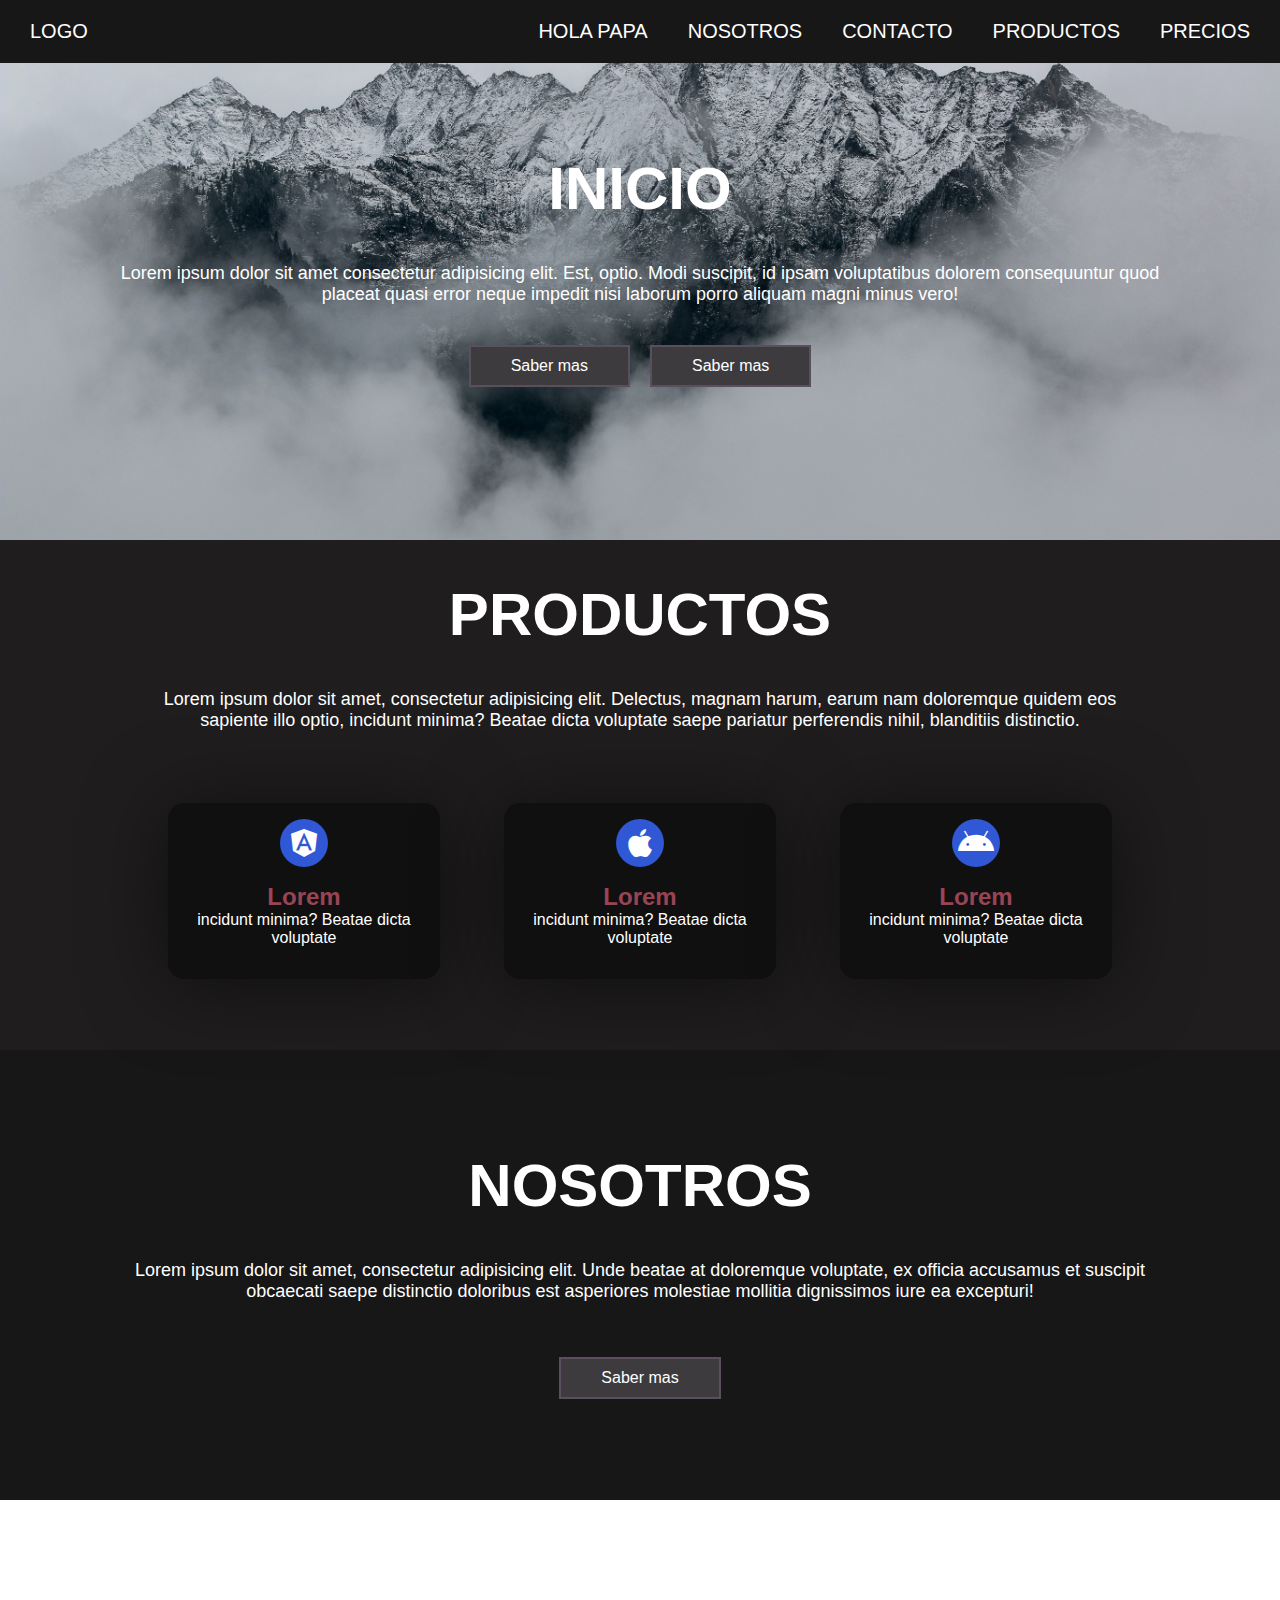
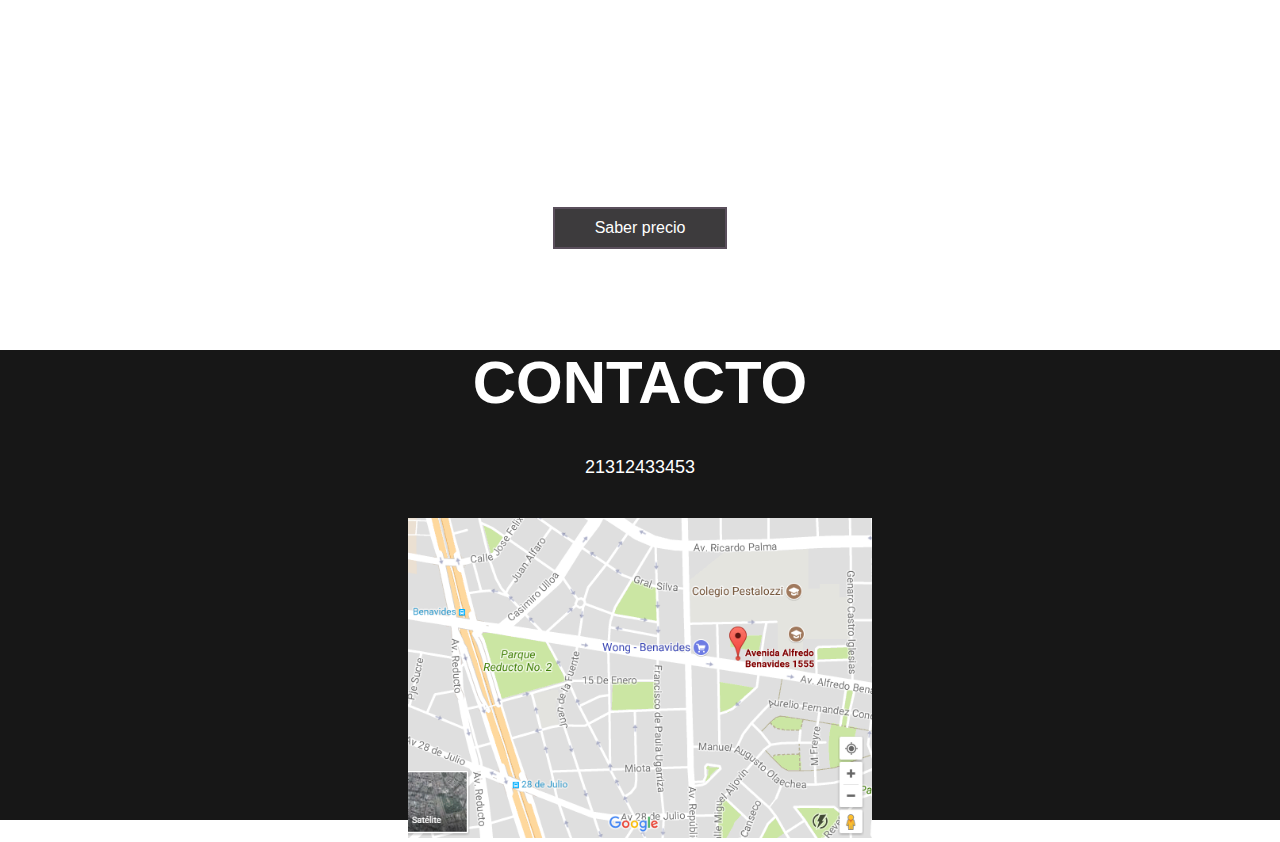
<file: HTML/Pagina 2.0/index.html>
<!DOCTYPE html>
<html lang="en">
<head>
    <meta charset="UTF-8">
    <meta name="viewport" content="width=device-width, initial-scale=1.0">
    <link rel="stylesheet" href="http://cdnjs.cloudflare.com/ajax/libs/font-awesome/5.15.1/css/all.min.css">
    <link rel="stylesheet" href="estilos.css">
    <title>Pagina web basica</title>


</head>
<body>
   
    <div class="head">

        <div class="logo">
            <a href="#">Logo</a>
        </div>

        <nav class="navbar">
            <a href="#">HOLA PAPA</a>
            <a href="#">Nosotros</a>
            <a href="#">Contacto</a>
            <a href="#">Productos</a>
            <a href="#">Precios</a>
        </nav>

    </div>

    <header class="content header">
        <h2 class="title">Inicio</h2>
        <p>Lorem ipsum dolor sit amet consectetur adipisicing elit. Est, optio. Modi suscipit, id ipsam voluptatibus dolorem consequuntur quod placeat quasi error neque impedit nisi laborum porro aliquam magni minus vero!
        </p>

        <div class="btn-home">
            <a href="#" class="btn">Saber mas</a>
            <a href="#" class="btn">Saber mas</a>
        </div>
    </header>

    <section class="content sau">

        <h2 class="title">Productos</h2>
        <p>Lorem ipsum dolor sit amet, consectetur adipisicing elit. Delectus, magnam harum, earum nam doloremque quidem eos sapiente illo optio, incidunt minima? Beatae dicta voluptate saepe pariatur perferendis nihil, blanditiis distinctio.
        </p>

        <div class="box-container">
            <div class="box">
                <i class="fab fa-angular"></i>
                <h3>Lorem</h3>
                <p> incidunt minima? Beatae dicta voluptate</p>
            </div>

            <div class="box">
                <i class="fab fa-apple"></i>
                <h3>Lorem</h3>
                <p> incidunt minima? Beatae dicta voluptate</p>
            </div>

            <div class="box">
                <i class="fab fa-android"></i>
                <h3>Lorem</h3>
                <p> incidunt minima? Beatae dicta voluptate</p>
            </div>

        </div>

    </section>

    <section class="content about">

        <h2 class="title">Nosotros</h2>
        <p>Lorem ipsum dolor sit amet, consectetur adipisicing elit. Unde beatae at doloremque voluptate, ex officia accusamus et suscipit obcaecati saepe distinctio doloribus est asperiores molestiae mollitia dignissimos iure ea excepturi!
        </p>

        <a href="#" class="btn">Saber mas</a>

    </section>

    <section class="content price">

        <article class="contain">
            <h2 class="title">Precios</h2>
            <p>Lorem ipsum dolor sit amet, consectetur adipisicing elit. Unde beatae at doloremque voluptate, ex officia accusamus et suscipit obcaecati saepe distinctio doloribus est asperiores molestiae mollitia dignissimos iure ea excepturi!
            </p>

            <a href="#" class="btn">Saber precio</a>

        </article>

    </section>

    <section class="content contact">
        <h2 class="title">Contacto</h2>
        <p>21312433453</p>
        <figure class="mapa">
            <img src="mapa.png" height="320px" width="100%" alt="Mapa">
        </figure>

    </section>

  

</body>
</html>
</file>
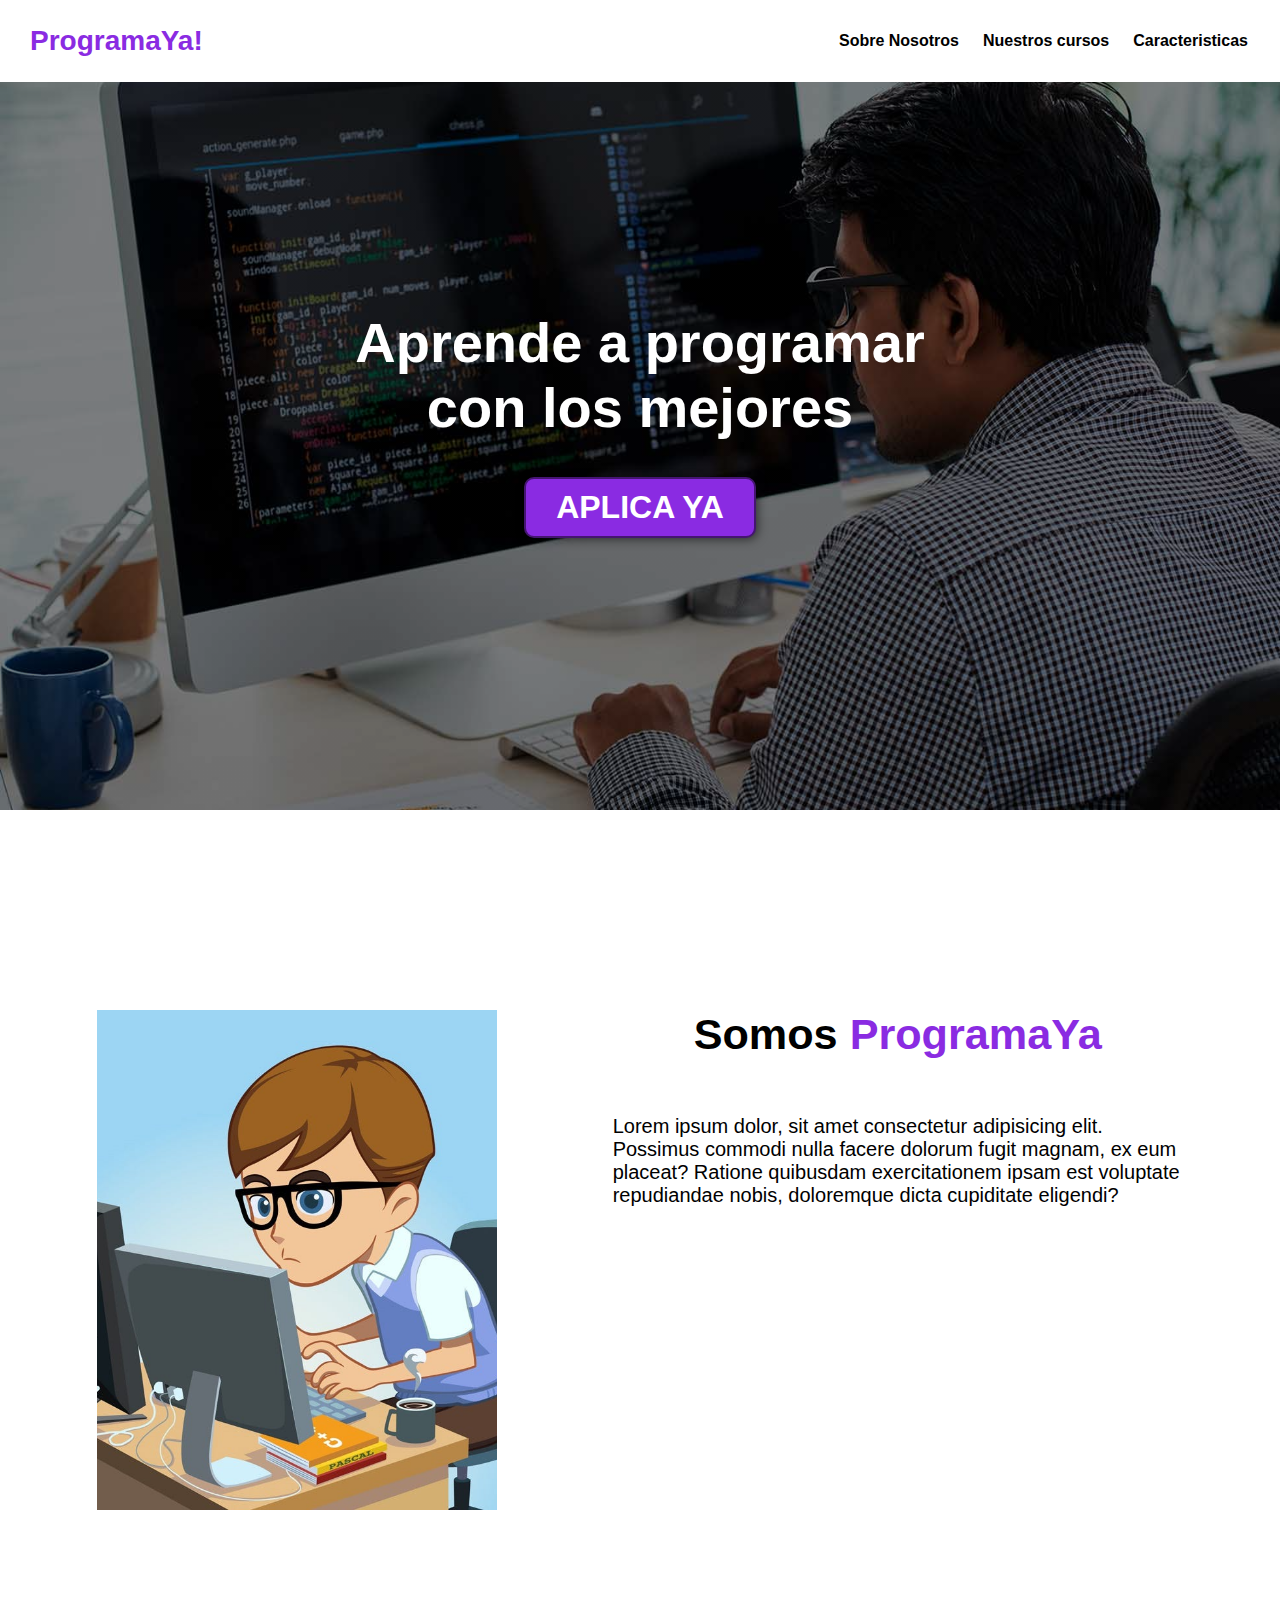
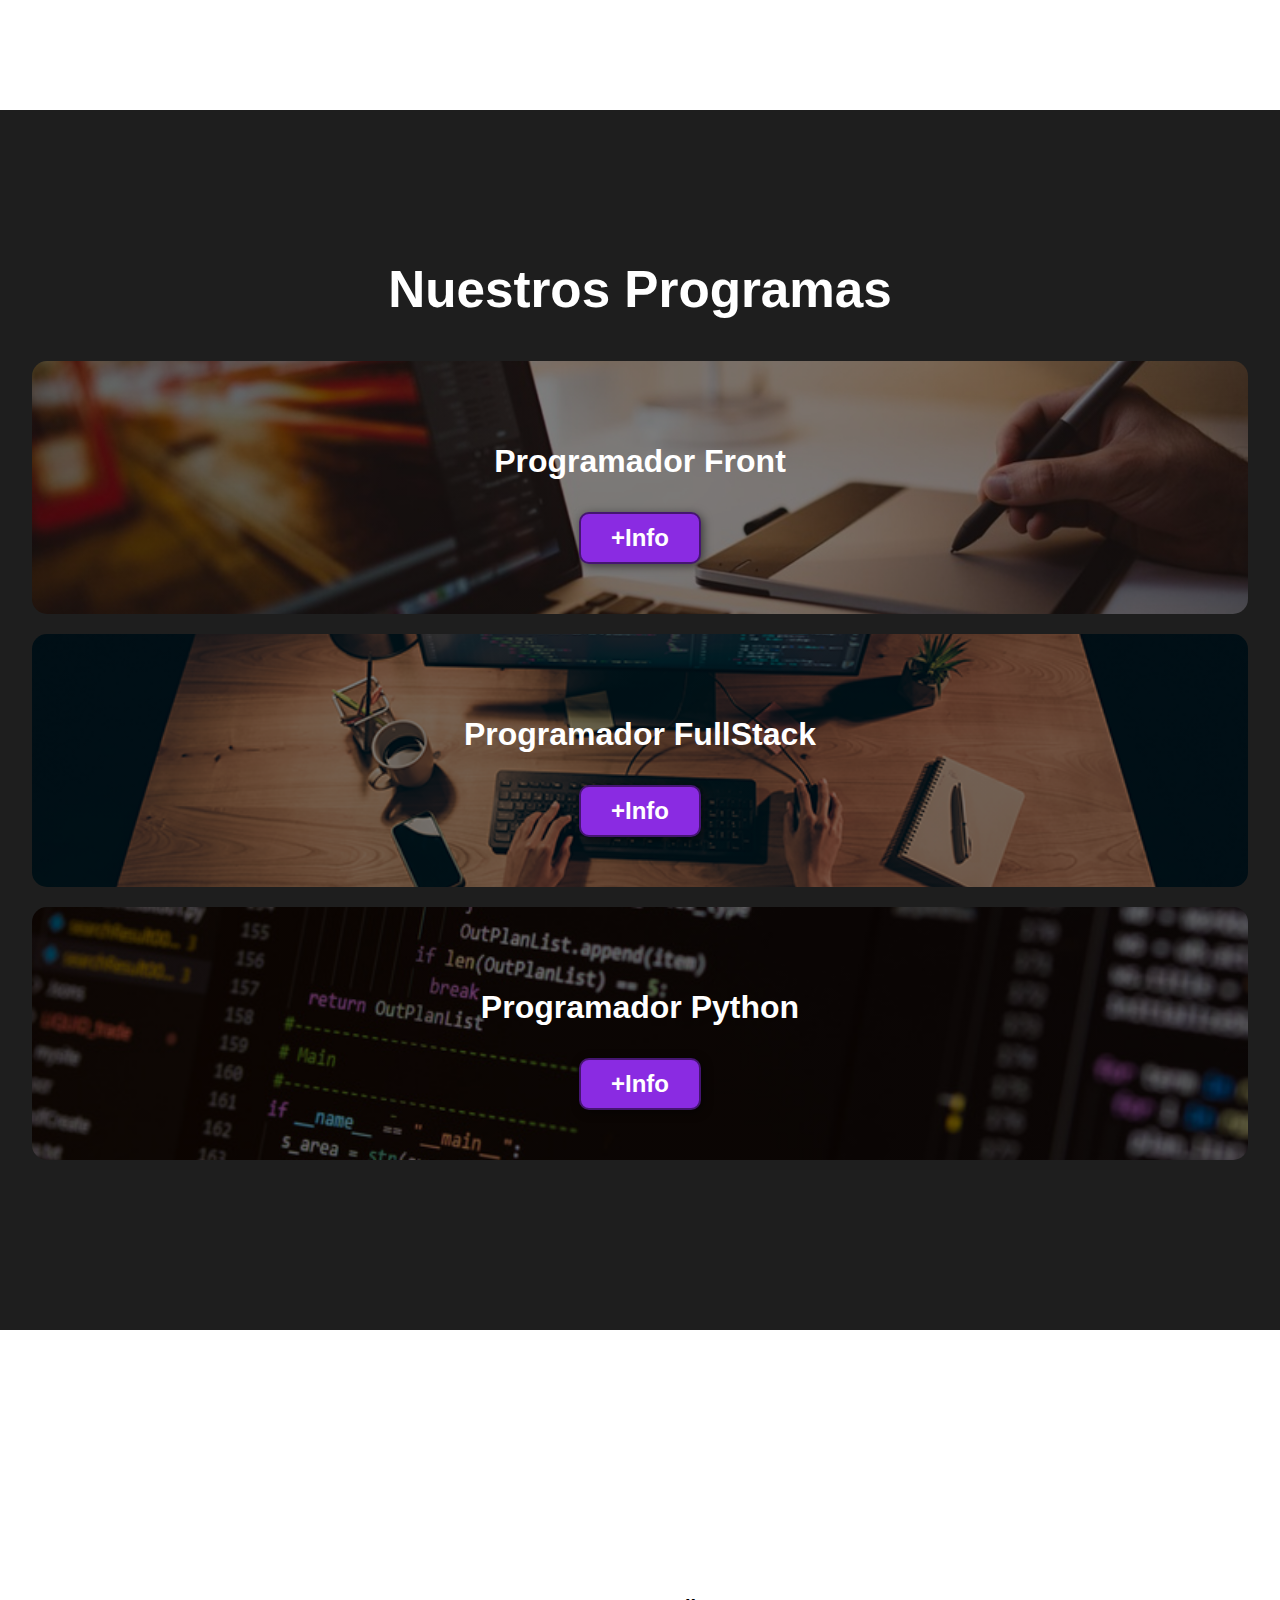
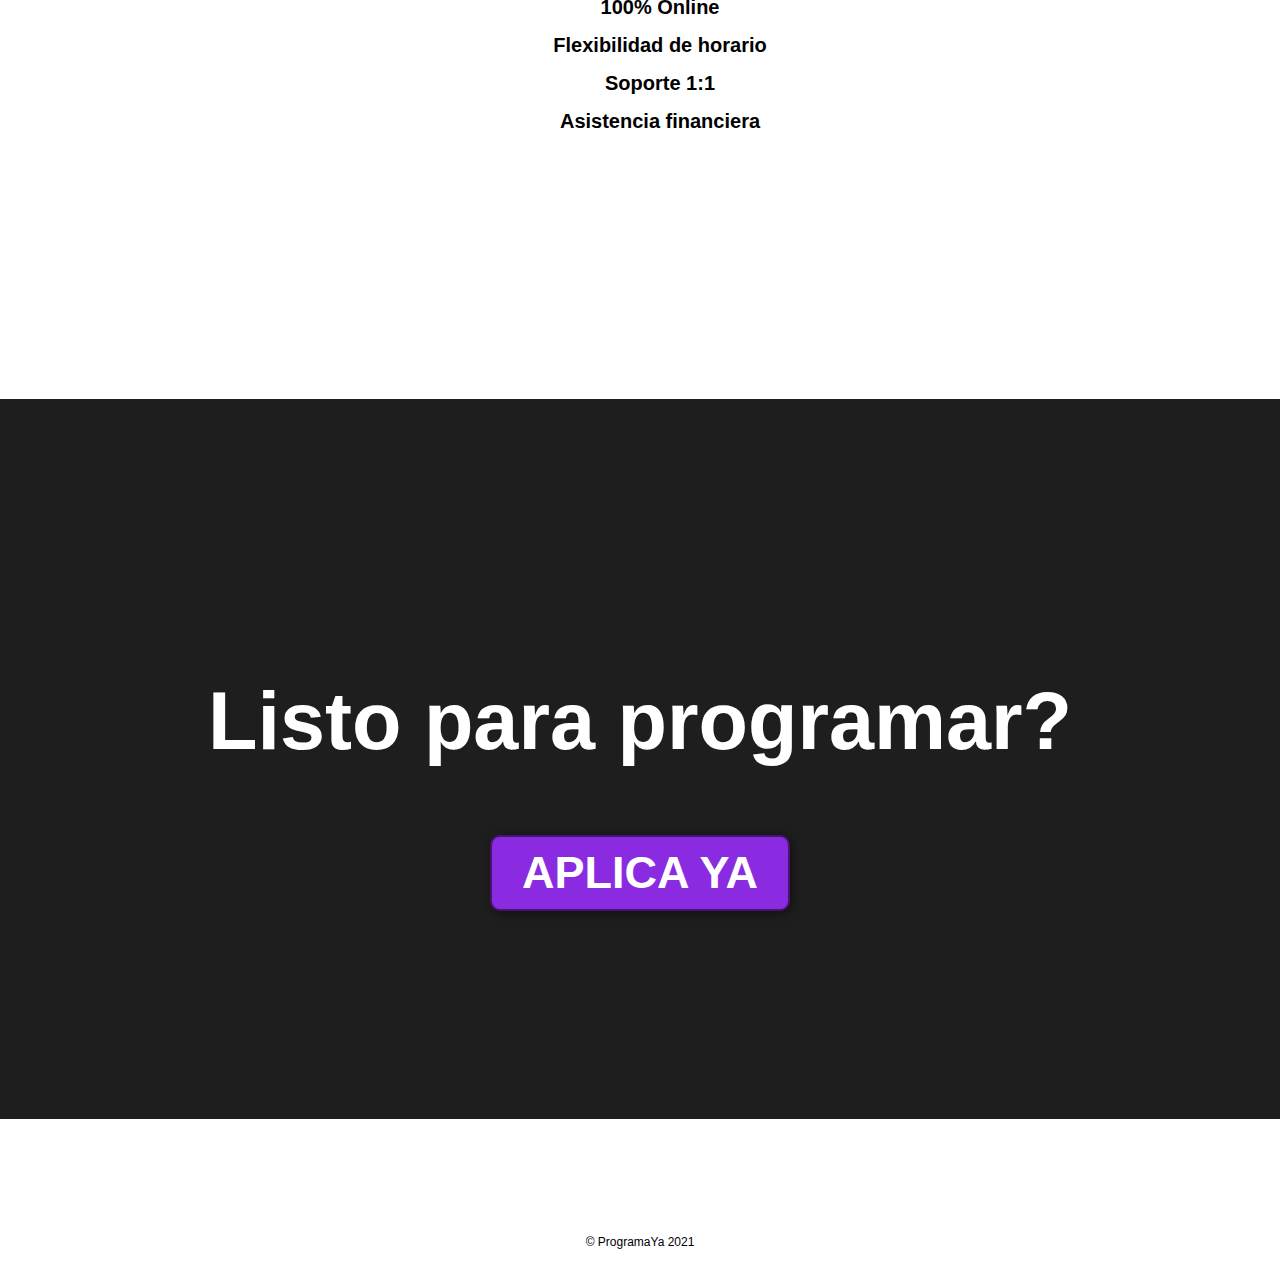
<file: HTML/Pagina 3.0/index.html>
<!DOCTYPE html>
<html lang="en">
<head>
    <meta charset="UTF-8">
    <meta name="viewport" content="width=device-width, initial-scale=1.0">
    <link rel="stylesheet" href="index.css">
    <title>Sin editar</title>
</head>
<body>
    <header>
        <div class="container">
            <p class="logo"> ProgramaYa!</p>
            <nav>
                <a href="#somos-proya">Sobre Nosotros</a>
                <a href="#nuestros-programas">Nuestros cursos</a>
                <a href="#caracteristicas">Caracteristicas</a>
            </nav>
        </div>
    </header>
        
    <div id="hero">
        <h1>Aprende a programar <br> con los mejores</h1>
        <button>APLICA YA</button>
    </div>

    
    <section id="somos-proya">
        <div class="container">

            <div class="img-container"> </div> 
            <div class="texto">    
            <h2> Somos <span class="color-acento"> ProgramaYa </span> </h2>
            <p>Lorem ipsum dolor, sit amet consectetur adipisicing elit. Possimus commodi nulla facere dolorum fugit magnam, ex eum placeat? Ratione quibusdam exercitationem ipsam est voluptate repudiandae nobis, doloremque dicta cupiditate eligendi?</p>
            </div>
        </div>
    </section>


    <section id="nuestros-programas">
        <div class="container">
            <h2>Nuestros Programas</h2>
                <div class="programas">
                <div class="carta">
                    <h3>Programador Front</h3>
                    <p>Lorem ipsum dolor sit amet, consectetur adipisicing elit. Ipsum qui incidunt repudiandae deleniti unde laboriosam sapiente, est delectus? Qui architecto corporis odio repudiandae sit possimus recusandae dolores, quas aperiam aut?</p>
                    <button>+Info</button>

                </div>
                <div class="carta">
                    <h3>Programador FullStack</h3>
                    <p>Lorem ipsum dolor sit amet, consectetur adipisicing elit. Ipsum qui incidunt repudiandae deleniti unde laboriosam sapiente, est delectus? Qui architecto corporis odio repudiandae sit possimus recusandae dolores, quas aperiam aut?</p>
                    <button>+Info</button>

                </div>
                <div class="carta">
                    <h3>Programador Python</h3>
                    <p>Lorem ipsum dolor sit amet, consectetur adipisicing elit. Ipsum qui incidunt repudiandae deleniti unde laboriosam sapiente, est delectus? Qui architecto corporis odio repudiandae sit possimus recusandae dolores, quas aperiam aut?</p>
                    <button>+Info</button>
                </div>
            </div>
        </div>
    </section>

    <section id="caracteristicas">
        <div class="container">
            <ul>
                <li>100% Online</li>
                <li>Flexibilidad de horario</li>
                <li>Soporte 1:1</li>
                <li>Asistencia financiera</li>
            </ul>
        </div>
    </section>

    <section id="final">
        <h2>Listo para programar?</h2>
        <button>APLICA YA</button>
    </section>

    <footer>
        <div class="container">
            <p>
                &COPY; ProgramaYa 2021
            </p>
        </div>
    </footer>
</body>
</html>
</file>
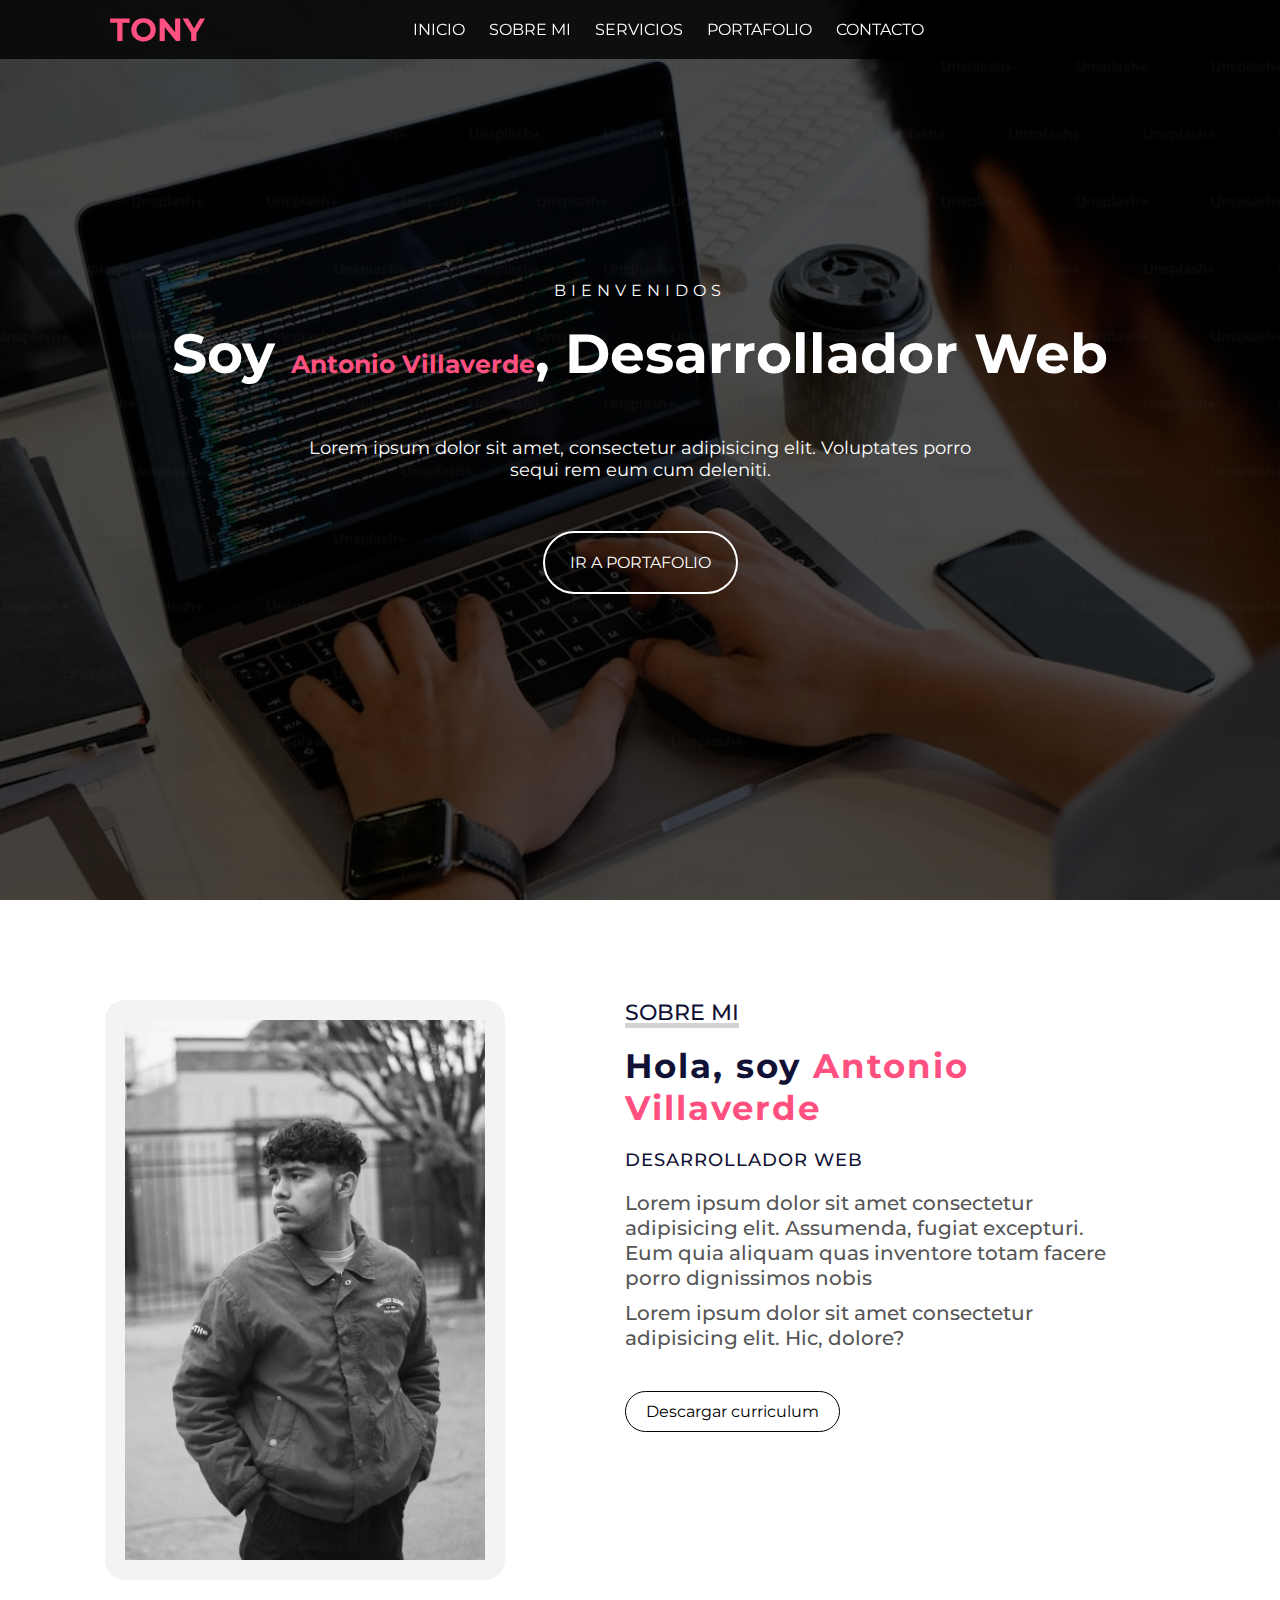
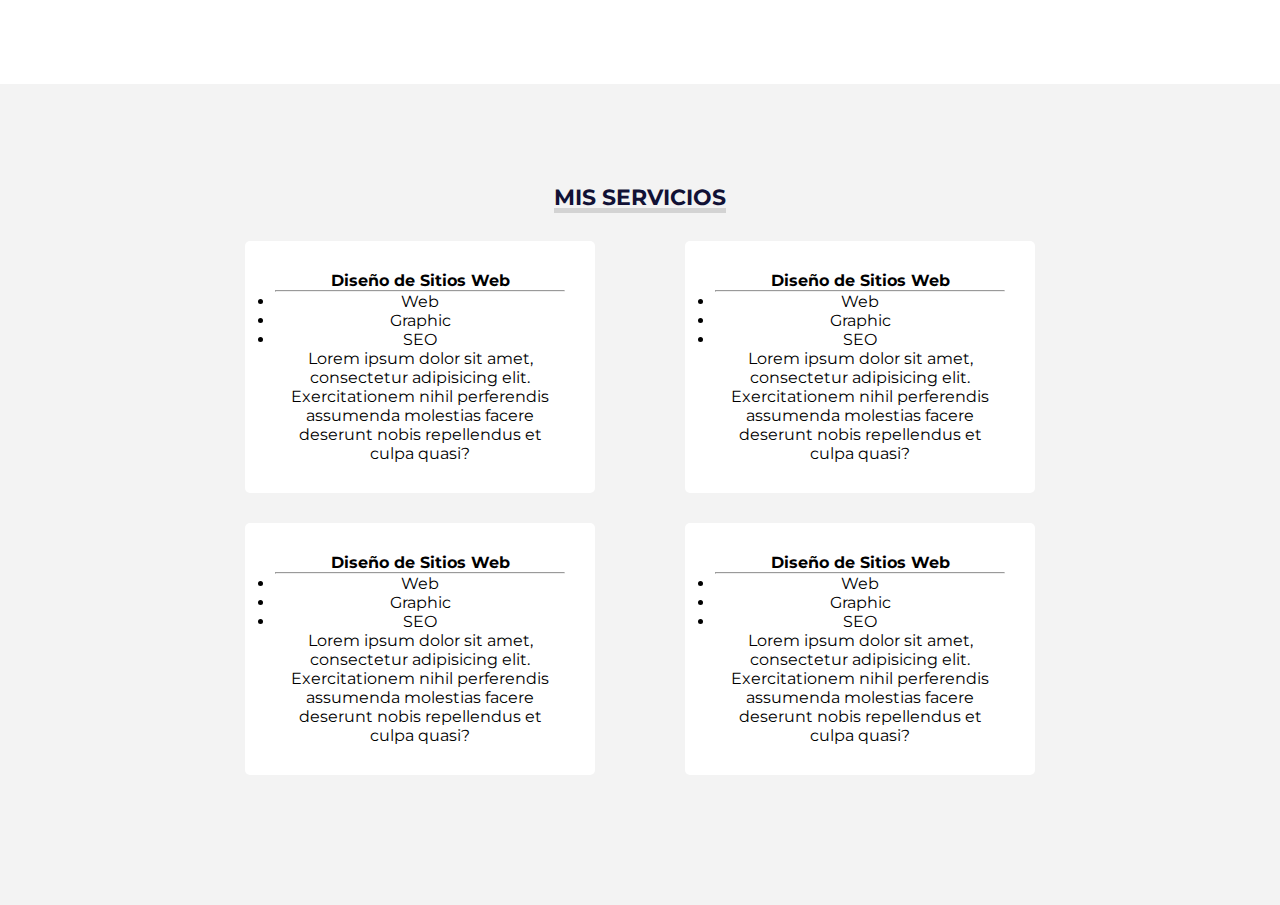
<file: HTML/U2E1_HTML/index.html>
<!DOCTYPE html>
<html lang="en">
<head>
    <meta charset="UTF-8">
    <meta name="viewport" content="width=device-width, initial-scale=1.0">
    <link rel="stylesheet" href="index.css">
    <link rel="stylesheet" href="https://cdnjs.cloudflare.com/ajax/libs/font-awesome/6.4.2/css/all.min.css" integrity="sha512-z3gLpd7yknf1YoNbCzqRKc4qyor8gaKU1qmn+CShxbuBusANI9QpRohGBreCFkKxLhei6S9CQXFEbbKuqLg0DA==" crossorigin="anonymous" referrerpolicy="no-referrer" />
    <title>U2E1</title>
</head>
<body>
    <!-- SECCION INICIO -->
    <section id="inicio">
        <div class="container">
            <header>
                <div class="contenido-header">
                    <h1>TONY</h1>
                    <nav id="nav" class="">
                        <ul class="links">
                            <li><a href="#inicio">INICIO</a></li>
                            <li><a href="sobremi.html">SOBRE MI</a></li>
                            <li><a href="#servicios">SERVICIOS</a></li>
                            <li><a href="#portafolio">PORTAFOLIO</a></li>
                            <li><a href="#contacto">CONTACTO</a></li>
                        </ul>
                    </nav>

                    <!-- Iconos del menu responsive -->
                    <div id="icono-nav">
                        <i class="fa-solid fa-bars"></i>
                    </div>

                    <!-- Iconos de las redes sociales -->
                    <div class="redes">
                        <a href="#"><i class="fa-brands fa-youtube"></i></a>
                        <a href="#"><i class="fa-brands fa-facebook"></i></a>
                        <a href="https://www.instagram.com/tony_villaverde/?hl=es-la"><i class="fa-brands fa-instagram"></i></a>
                    </div>
                </div>
            </header>
            <div class="presentacion">
                <p class="bienvenida">Bienvenidos</p>
                <h2>Soy <span>Antonio Villaverde</span>, Desarrollador Web</h2>
                <p class="descripcion">Lorem ipsum dolor sit amet, consectetur adipisicing elit. Voluptates porro sequi rem eum cum deleniti. </p>
                <a href="#portafolio">Ir a Portafolio</a>
            </div>
        </div>
    </section>

    <!-- SECCION SOBRE MI -->
    <section id="sobremi">
    <div class="container-foto">
        <img src="img/DSC_0393 (1).jpg" alt="">
    </div>
    <div class="sobremi">
        <p class="titulo-seccion">Sobre Mi</p>
        <h2>Hola, soy <span>Antonio Villaverde</span></h2>
        <h3>Desarrollador Web</h3>
        <p>Lorem ipsum dolor sit amet consectetur adipisicing elit. Assumenda, fugiat excepturi. Eum quia aliquam quas inventore totam facere porro dignissimos nobis </p>
        <p>Lorem ipsum dolor sit amet consectetur adipisicing elit. Hic, dolore?</p>
        <a href="#">Descargar curriculum</a>
    </div>
    </section>


    <!-- SECCION SERVICIOS -->
    <section id="servicios">
        <h3 class="titulo-seccion">MIS SERVICIOS</h3>
        <div class="fila">
            <div class="servicio">
                <span class="icono"><i class="fa-solid fa-code"></i></span>
                <h4>Diseño de Sitios Web</h4>
                <hr>
                <ul class="servicios-tag">
                    <li>Web</li>
                    <li>Graphic</li>
                    <li>SEO</li>
                </ul>
                <p>Lorem ipsum dolor sit amet, consectetur adipisicing elit. Exercitationem nihil perferendis assumenda molestias facere deserunt nobis repellendus et culpa quasi?</p>
            </div>
            <div class="servicio">
                <span class="icono"><i class="fa-solid fa-code"></i></span>
                <h4>Diseño de Sitios Web</h4>
                <hr>
                <ul class="servicios-tag">
                    <li>Web</li>
                    <li>Graphic</li>
                    <li>SEO</li>
                </ul>
                <p>Lorem ipsum dolor sit amet, consectetur adipisicing elit. Exercitationem nihil perferendis assumenda molestias facere deserunt nobis repellendus et culpa quasi?</p>
            </div>

        </div>
        <div class="fila">
            <div class="servicio">
                <span class="icono"><i class="fa-solid fa-code"></i></span>
                <h4>Diseño de Sitios Web</h4>
                <hr>
                <ul class="servicios-tag">
                    <li>Web</li>
                    <li>Graphic</li>
                    <li>SEO</li>
                </ul>
                <p>Lorem ipsum dolor sit amet, consectetur adipisicing elit. Exercitationem nihil perferendis assumenda molestias facere deserunt nobis repellendus et culpa quasi?</p>
            </div>
            <div class="servicio">
                <span class="icono"><i class="fa-solid fa-code"></i></span>
                <h4>Diseño de Sitios Web</h4>
                <hr>
                <ul class="servicios-tag">
                    <li>Web</li>
                    <li>Graphic</li>
                    <li>SEO</li>
                </ul>
                <p>Lorem ipsum dolor sit amet, consectetur adipisicing elit. Exercitationem nihil perferendis assumenda molestias facere deserunt nobis repellendus et culpa quasi?</p>
            </div>

        </div>
    </section>




</body>
</html>
</file>
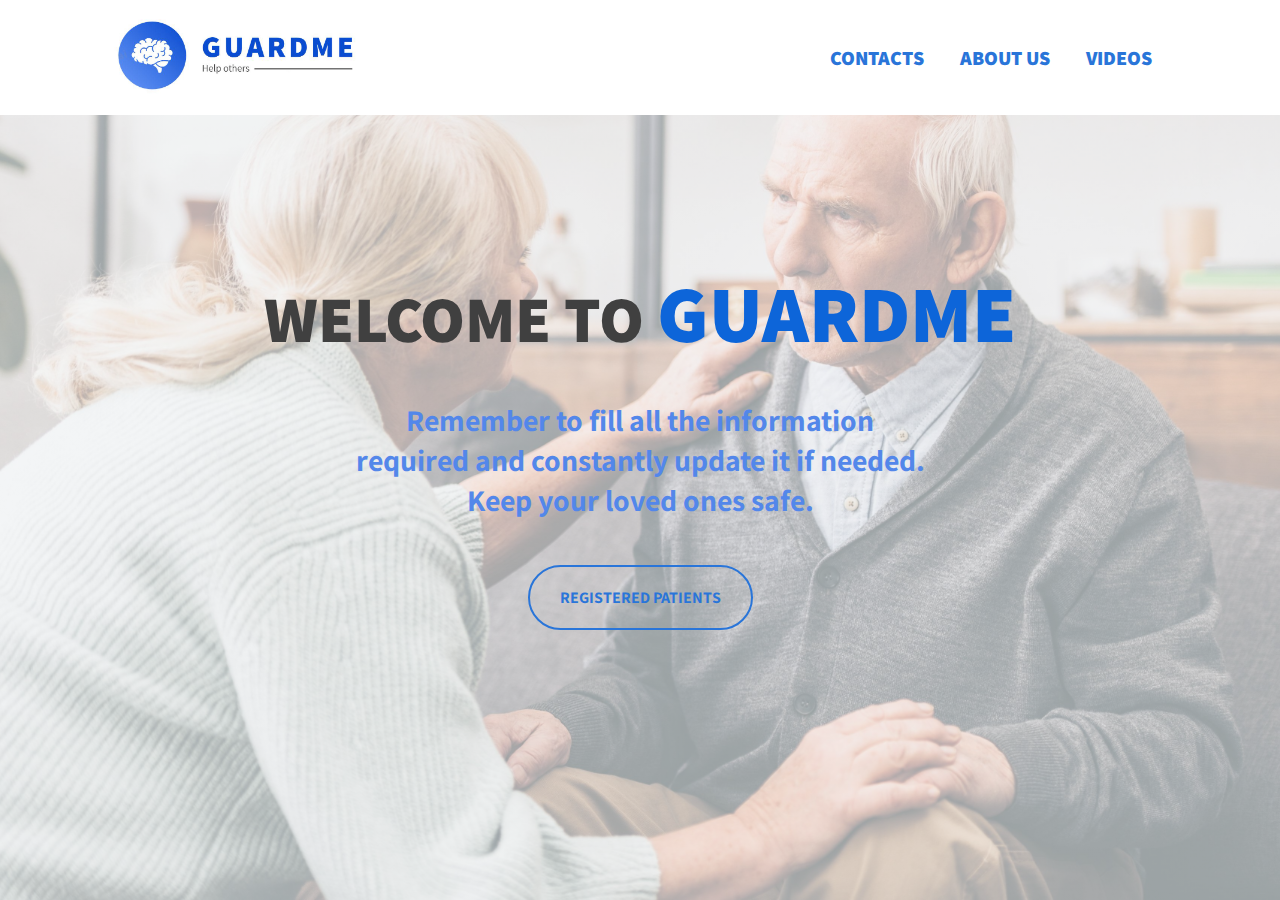
<file: PAGINA 1/main.html>
<!DOCTYPE html>
<html lang="en">
<head>
    <meta charset="UTF-8">
    <meta name="viewport" content="width=device-width, initial-scale=1.0">
    <title>GUARDME</title>
    <link rel="stylesheet" href="main.css">
    <link rel="stylesheet" href="https://cdnjs.cloudflare.com/ajax/libs/font-awesome/6.4.2/css/all.min.css" integrity="sha512-z3gLpd7yknf1YoNbCzqRKc4qyor8gaKU1qmn+CShxbuBusANI9QpRohGBreCFkKxLhei6S9CQXFEbbKuqLg0DA==" crossorigin="anonymous" referrerpolicy="no-referrer" />
</head>
<body>
    <!-- SECCION INICIO -->
    <section id="inicio">
        <div class="container">
            <header>
                <div class="container-header">
                    <a href="main.html" class="#main"><img src="img/GUARDME LOGO.JPG" height="90"></a>
                    <nav id="nav">
                        <ul class="links">
                            <li><a href="#contacts">CONTACTS</a></li>
                            <li><a href="#aboutus">ABOUT US</a></li>
                            <li><a href="#videos">VIDEOS</a></li>
                        </ul>
                    </nav>
                </div>
            </header>
            
            <div class="presentation">
                <p class="welcome">WELCOME TO <span>GUARDME</span></p>
                <h2>Remember to fill all the information <br>
                    required and constantly update it if needed. <br>
                    Keep your loved ones safe.</h2>
                    <a href="#registered-patients">Registered Patients</a>
                </div>
            </section>
        </div>

    
    
</body>
</html>
</file>
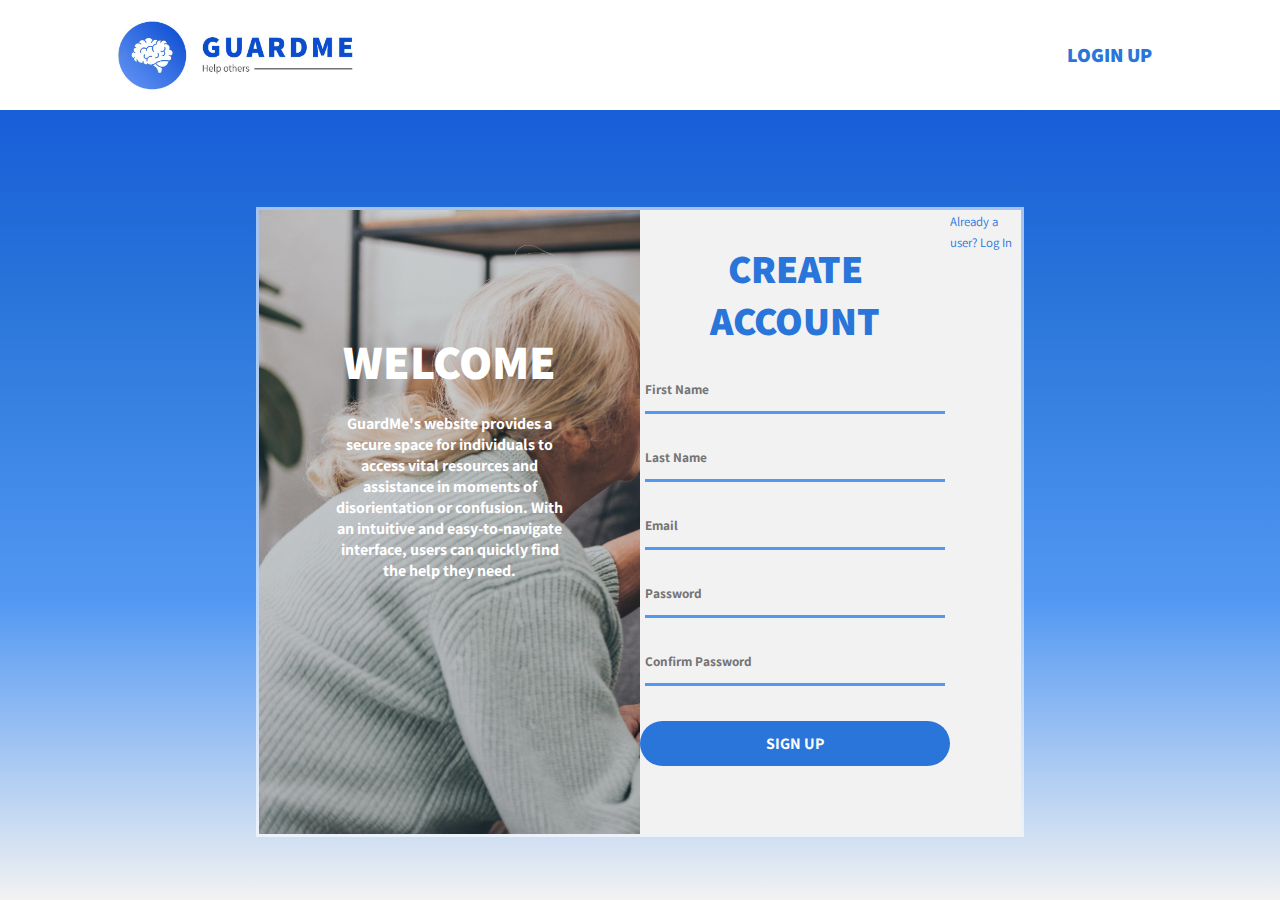
<file: PAGINA 1/register.html>
<!DOCTYPE html>
<html lang="en">
<head>
    <meta charset="UTF-8">
    <meta name="viewport" content="width=device-width, initial-scale=1.0">
    <title>REGISTER</title>
    <link rel="stylesheet" href="register.css">
    <link rel="stylesheet" href="https://cdnjs.cloudflare.com/ajax/libs/font-awesome/6.4.2/css/all.min.css" integrity="sha512-z3gLpd7yknf1YoNbCzqRKc4qyor8gaKU1qmn+CShxbuBusANI9QpRohGBreCFkKxLhei6S9CQXFEbbKuqLg0DA==" crossorigin="anonymous" referrerpolicy="no-referrer" />
    <link rel="stylesheet" href="https://cdnjs.cloudflare.com/ajax/libs/font-awesome/6.4.2/css/all.min.css" integrity="sha512-z3gLpd7yknf1YoNbCzqRKc4qyor8gaKU1qmn+CShxbuBusANI9QpRohGBreCFkKxLhei6S9CQXFEbbKuqLg0DA==" crossorigin="anonymous" referrerpolicy="no-referrer" />
</head>
<body>
    <section id="register">
        <div class="container">
            <header>
                <div class="container-header">
                    <img src="img/GUARDME LOGO.JPG" height="90">
                    <nav id="nav">
                        <ul class="links">
                            <li><a href="#contacts">LOGIN UP</a></li>
                        </ul>
                    </nav>
                </div>
            </header>  
        </div>
        
        <div class="container-forms">
            <div class="welcome">
                <h1>WELCOME</h1>
                <h3>GuardMe's website provides a secure space for individuals to access vital resources and assistance in moments of disorientation or confusion. With an intuitive and easy-to-navigate interface, users can quickly find the help they need.</h3>               
               
            </div>
            <div class="forms">
                <form action="#">
                    <h2>CREATE ACCOUNT</h2>
                    
                    <div class="input-container">
                        <i class="fa-solid fa-user"></i>
                        <input type="text" placeholder="First Name" required>
                    </div>

                    <div class="input-container">
                        <input type="text" placeholder="Last Name" required>
                    </div>

                    <div class="input-container">
                        <i class="fa-solid fa-envelope"></i>
                        <input type="email" placeholder="Email">
                    </div>

                    <div class="input-container">
                        <i class="fa-solid fa-lock"></i>
                        <input type="password" placeholder="Password">
                    </div>

                    <div class="input-container">    
                        <input type="password" placeholder="Confirm Password" required>
                    </div> 

                    <button type="submit">SIGN UP</button>
                </form>

                    <div class="login">
                        <a href="#">Already a user? Log In</a>
                    </div>

                
                
                
            </div>
        </div>
    </section>  

    
    
    
    
</body>
</html>
</file>
<file: HTML/Pagina 2.0/estilos.css>
*{
    margin: 0%;
    padding: 0%;
    border: 0%;
    font-size: 100%;
    vertical-align: baseline;
}

body {
    text-align: center;
    font-family: sans-serif;
}

.header{
    display: flex;
    justify-content: center;
    align-items: center;
}

.head{
    display: flex;
    align-items: center;
    justify-content: space-between;
    height: 63px;
    background: #171717;
    width: 100%;
    position: fixed;
    z-index: 100;
}

.navbar{
    display: flex;
    margin-right: 10px;

}

.logo{
    margin-left: 30px;
}

.logo a {
    text-decoration: none;
    color: white;
    text-transform: uppercase;
    font-size: 20px;

}

.navbar a {
    display: block;
    padding: 23px 20px;
    color: white;
    text-decoration: none;
    text-transform: uppercase;
    font-size: 20px;
}

.navbar a:hover {
    background: #3f3f3f;
    
}

.header{
    display: flex;
    justify-content: center;
    align-items: center;
}


.header {
    height: 60vh !important;
    background: url(header.jpg) no-repeat center;
    background-size: cover;
}

.title{
    margin-bottom: 40px;
    font-size: 60px;
    font-weight: 600;
    text-transform: uppercase;
    color: #fff;
}

p{
    margin-bottom: 40px;
    font-size: 18px;
    color: #fff;
    padding: 0 100px;
}

.btn{
    display: inline-block;
    margin-top: 15px;
    padding: 10px 40px;
    border: 2px solid #5a4f5c;
    color: white;
    text-decoration: none;
    background: #3d3b3d;
}

.btn:hover {
    background: none;
}

.btn-home{
    display: flex;
}

.btn-home a {
    margin: 0 10px;
}

.content{
    height: 50vh;
    display: flex;
    flex-direction: column;
    justify-content: center;
    align-items: center;
}

.sau {
    padding: 30px;
    background: #1f1d1d;

}

.box-container{
    display: flex;
    justify-content: center;
    flex-wrap: wrap;
    text-align: center;
}

.box-container .box{
    height: 11rem;
    width: 17rem;
    background: #101010;
    text-align: center;
    border-radius: 1rem;
    box-shadow: 0 .3rem 5rem rgba(0, 0, 0, 0.5);
    margin: 2rem;
}

.box-container .box i{
    height: 3rem;
    width: 3rem;
    line-height: 3rem;
    text-align: center;
    border-radius: 50%;
    color: white;
    background: #3057d4;
    font-size: 2rem;
    margin: 1rem 0;
}

.box-container .box h3{
    font-size: 24px;
    color: #945;
}

.box-container .box p{
    font-size: 16px;
    padding: 0 15px;
}

.about{
    background: #171717;

}

.price{
    background: url(costos.jpg) no-repeat center;
    background-attachment: fixed;
    background-size: cover;
    text-align: center;

}


.contact {
    padding-top: 20px;
    background: #171717;
    padding-bottom: 0;
}

@media (max-width: 768px) {
    .title{
        margin-bottom: 0;
        font-size: 40px;
    }
    
    .sau{
        height: 120vh;
    }


    .navbar{
       display: none;
    }
}
</file>
<file: HTML/Pagina 3.0/index.css>
*{
    box-sizing: border-box;
}

html{
    scroll-behavior: smooth;
}

body{
    font-family:sans-serif;
    margin: 0;
}
/* Mobile */
h1{font-size: 3.5em;}
h2{font-size: 2.7em;}
h3{font-size: 2em;}
p{font-size: 1.25em;}
ul{list-style: none;}
li{font-size: 1.25em;}


button{
    font-size: 1.5em;
    font-weight: bold;
    padding: 10px 30px;
    border-radius: 10px;
    border: 2px solid rgba(0,0,0,0.5);
    box-shadow: 2px 2px 10px rgba(0,0,0,0.5);
    color: white;
    background-color: blueviolet;
}

button:hover{
    background-color: rgb(190, 157, 221);
}

.container{
    max-width: 1400px;
    margin: auto;

}

.color-acento{color: blueviolet}

header{
    background-color:white;
}

header .logo{
    margin: 0;   
    padding: 25px 30px;
    font-weight: bold;
    color: blueviolet;
    font-size: 1.75em;
}

header .container{
    display: flex;
    flex-direction: column;
    align-items: center;
}

header nav{
    display: flex;
    flex-direction: column;
    text-align: center;
    padding-bottom: 25px;
}

header a{
    padding: 5px 12px;
    text-decoration: none;
    font-weight: bold;
    color: black;    
}

header a:hover{
    color: blueviolet;
}

#hero{
    display:flex;
    align-items: center;
    justify-content: center;
    text-align: center;
    flex-direction: column;
    height: 90vh;
    color: white;
    background-image:  linear-gradient(
        0deg,
        rgba(0,0,0,0.5),
        rgba(0,0,0,0.5)
    )
    ,url(hero.jpg);
    background-repeat: no-repeat;
    background-size: cover;
    background-position: center center;
}

#hero h1{
    color: white;
}

#hero button{
    font-size: 2em;
}

#somos-proya .container{
    text-align: center;
    padding: 200px 12px;
}

#nuestros-programas{
    background-color: rgb(30,30,30);
    color: white;
}

#nuestros-programas .container{
    text-align: center;
    padding: 150px 12px;
}

#nuestros-programas h2{
    margin-top: 0;
    font-size: 3.2em;
}
#nuestros-programas p{
    display: none;
}

#nuestros-programas .carta{
    background-position: center center;
    background-size: cover;
    padding: 50px 0px;
    margin: 20px;
    border-radius: 15px;
}

.carta:first-child{
    background-image:  linear-gradient(
        0deg,
        rgba(0,0,0,0.5),
        rgba(0,0,0,0.5)
    )
    ,url('frontend.jpg');
    


}

.carta:nth-child(2){
    background-image:  linear-gradient(
        0deg,
        rgba(0,0,0,0.5),
        rgba(0,0,0,0.5)
    )
    ,url(fullstack.png);
   

}

.carta:nth-child(3){
    background-image:  linear-gradient(
        0deg,
        rgba(0,0,0,0.5),
        rgba(0,0,0,0.5)
    )
    ,url(python.jpeg);
    background-position: center center;
    background-size: cover;

}

#caracteristicas .container {
    text-align: center;
    padding: 250px 12px;
}

#caracteristicas li{
    margin: 15px 0px;
    font-weight: bold;
}

#final{
    display: flex;
    flex-direction: column;
    justify-content: center;
    align-items: center;
    text-align: center;
    background-color: rgb(30,30,30);
    color: white;
    height: 80vh;

}

#final h2{
    font-size: 9vh;
}

#final button{
    font-size: 5vh;
}

footer{
    background-color: white;
}

footer p{
    font-size: 12px;
    margin: 0;
    padding: 20px;
    color: rgc(100,100,100);
}

footer .container{
    height: 150px;
    display: flex;
    justify-content: center;
    align-items: flex-end;
}


@media (min-width:720px){
    header{
        position: fixed;
        width: 100%;
    }
    header .container{
        flex-direction: row;
        justify-content: space-between;
    }

    header nav{
        flex-direction: row;
        padding-bottom: 0px;
        padding-right: 20px;

    }  

    #somos-proya .container{
        display: flex;
        justify-content: space-evenly;
    }

    #somos-proya .texto{
        width: 50%;
        max-width: 600px;
        text-align: initial;
        padding-left: 30px;
        display: flex;
        flex-direction: column;
        align-items: center;
        
    }

    #somos-proya h2{
        margin-top: 0px;
    }



    #somos-proya .img-container{
        background-image: url('programmer.jpg');
        background-size: cover; 
        background-position: center center;
        height: 500px;
        width: 400px;

    }
}
</file>
<file: HTML/U2E1_HTML/index.css>
/* Agregamos la fuente que vamos a utilizar en la pagina */
@import url('https://fonts.googleapis.com/css2?family=Montserrat:wght@200;400;600&display=swap');
*{
    margin: 0;
    padding: 0;
    box-sizing: border-box;
    font-family: 'Montserrat';
}

html{
    scroll-behavior: smooth;
}
#inicio{
    background: linear-gradient(rgba(0,0,0,.7), rgba(0,0,0,.7)), url("img/imagen2.jpg");
    background-size: cover;
    background-position: center center;
    height: 100vh;
}
#inicio .container header{
    background-color: rgba(0,0,0,.8);
    position: fixed;
    width: 100%;
    z-index: 100;
    top: 0;

}

#inicio .container header .contenido-header{
    max-width: 1100px;
    margin: auto;
    display: flex;
    justify-content: space-between;
    align-items: center;
    padding: 10px 20px;
}
#inicio .container header .contenido-header h1{
    text-align: center;
    color: #ff5080;
}

#inicio .container header .contenido-header nav ul{
    list-style: none;
    display: flex;
    align-items: center;
}
#inicio .container header .contenido-header nav ul li a{
    text-decoration: none;
    color: #fff;
    margin: 0 12px;
    font-weight: 400;
    transition: .5s;
}
#inicio .container header .contenido-header nav ul a:hover{
    color:#ff5080;
}
#inicio .container header .contenido-header .redes a{
    text-decoration: none;
    color: #fff;
    display: inline-block;
    margin-left: 10px;
    transition: .5s;
}

#inicio .container header .contenido-header .redes a:hover {
    color: #ff5080;
}

#inicio .container .presentacion{
    max-width: 1100px;
    height: 100vh;
    margin: auto;
    color: #fff;
    display: flex;
    flex-direction: column;
    align-items: center;
    justify-content: center;
}
#inicio .container .presentacion .bienvenida{
    font-size: 16px;
    margin-bottom: 20px;
    text-transform: uppercase;
    letter-spacing: 5px;
}

#inicio .container .presentacion h2{
    font-size: 55px;
    margin-bottom: 25px;
    text-align: center;
}
#inicio .container .presentacion h2 span{
    font-size: 25px;
    color: #ff5080;
}
#inicio .container .presentacion .descripcion{
    max-width: 700px;
    margin: 25px auto;
    font-size: 18px;
    text-align: center;
}
#inicio .container .presentacion a{
    text-decoration: none;
    display: inline-block;
    margin: 25px;
    padding: 20px 25px;
    border: 2px solid #fff;
    border-radius: 50px; 
    color: #fff;
    text-transform: uppercase;
    transition: .5s;
}
#inicio .container .presentacion a:hover{
    background-color:red;
}
#icono-nav{
    color: #fff;
    display: none;
}

/* SECCION SOBRE MI */

#sobremi{
    max-width: 1100px;
    margin: auto;
    padding: 100px 15px;
    color: #111135;
    display: flex;
}
#sobremi .container-foto{
    max-width: 400px;
    margin-right: 80px;
}
#sobremi .container-foto img{
    padding: 20px;
    width: 100%;
    border-radius: 20px; 
    background-color: #f3f3f3;
}
#sobremi .sobremi{
    margin: 0 40px;
}
#sobremi .sobremi .titulo-seccion{
    font-size: 22px;
    text-transform: uppercase;
    color: #111135;
    text-decoration: underline;
    text-decoration-color: #d3d3d3;
    text-decoration-thickness: 5px;
}
#sobremi .sobremi h2{
    font-size: 34px;
    font-weight: bold;
    margin: 20px 0;
    letter-spacing: 2px;
}

#sobremi .sobremi h2 span{
    color: #ff5080;
}
#sobremi .sobremi h3{
    font-size: 18px;
    font-weight: 500;
    text-transform: uppercase;
    margin-bottom: 20px;
    letter-spacing: 1px;
}
#sobremi .sobremi p{
    font-size: 20px;
    line-height: 25px;
    font-weight: 500;
    color: #565656;
    margin-bottom: 10px;
}
#sobremi .sobremi a{
    display: inline-block;
    text-decoration: none;
    color: #000;
    border-radius: 30px;
    padding: 10px 20px;
    border: 1px solid #000;
    margin-top: 30px;
    transition: .5s;
}
#sobremi .sobremi a:hover{
    background-color: #ff5080;
    color: #fff;
}

/* SECCION SERVICIOS */
#servicios{
    padding: 100px 15px;
    text-align: center;
    background-color: #f3f3f3;
}
#servicios .titulo-seccion {
    font-size: 22px;
    text-transform: uppercase;
    color: #111135;
    text-decoration: underline;
    text-decoration-color: #d3d3d3;
    text-decoration-thickness: 5px;
}
#servicios .fila{
    display: flex;
    justify-content: space-between;
    max-width: 800px;
    margin: 30px auto;
}
#servicios .fila .servicio{
    max-width: 350px;
    background-color: #fff;
    padding: 30px;
    margin: 0 5px;
    border-radius: 5px;
    transition: .5s;
}
#servicios .fila .servicio:hover{
    box-shadow: 5px 5px 10px #565656, -5px -5px 10px #8a8a8a;
}
</file>
<file: PAGINA 1/main.css>
@import url('https://fonts.googleapis.com/css2?family=Assistant:wght@400;700;800&family=Montserrat:wght@200;400;600&family=Nunito+Sans:opsz,wght@6..12,300;6..12,500;6..12,700;6..12,900&display=swap');
*{
    margin:0;
    padding: 0;
    box-sizing: border-box;
    font-family: 'Assistant';
}

html{
    scroll-behavior: smooth;
}
#inicio{
    background: linear-gradient(rgba(255,255,255,.6), rgba(255,255,255,.6)),url("img/alz.jpg");
    background-size: cover;
    background-position: center center;
    height: 100vh;
}
#inicio .container header{
    background-color: #ffff;
    position: fixed;
    width: 100%;
    z-index: 100;
    top: 0;
}
#inicio .container header .container-header{
    max-width: 1100px;
    margin: auto;
    display: flex;
    justify-content: space-between;
    align-items: center;
    padding: 10px 20px;
}
#inicio .container header .container-header h1{
    text-align: center;
    color: blue;
}
#inicio .container header .container-header nav ul{
    list-style: none;
    display: flex;
    align-items: center;
}
/* Botones de la navbar */
#inicio .container header .container-header nav ul li a{
    text-decoration: none;
    font-size: 20px;
    color: #2975D9;
    margin: 0 18px;
    font-weight: 900;
    transition: .5s;
}
#inicio .container header .container-header nav ul a:hover{
    color: #A2C5F2;
}
/* TODO EL HERO TEXT */
#inicio .container .presentation{
    max-width: 1100px;
    height: 100vh;
    margin: auto;
    color: #5387EA;
    display: flex;
    flex-direction: column;
    align-items: center;
    justify-content: center;
}
/* WELCOME TO... */
#inicio .container .presentation .welcome{
    color: #404040;
    font-size: 65px;
    font-weight: 900;
    margin: 25px;
    text-align: center;
}
/* ...GUARDME */
#inicio .container .presentation .welcome span{
    color: #0D65D9;
    font-size: 80px;
}
/* Remember... */
#inicio .container .presentation h2{
    max-width: 700px;
    margin: 10px auto;
    font-size: 30px;
    text-align: center;
}
/* Boton registered patients */
#inicio .container .presentation a{
    text-decoration: none;
    display: inline-block;
    margin: 35px;
    padding: 20px 30px;
    border: 2px solid #2975D9;
    border-radius: 40px;
    color: #2975D9;
    text-transform: uppercase;
    font-weight: 700;
    transition: .5s;
}
#inicio .container .presentation a:hover{
    background-color: #0D65D9;
    color: white;
}
</file>
<file: PAGINA 1/register.css>
@import url('https://fonts.googleapis.com/css2?family=Assistant:wght@400;700;800&family=Montserrat:wght@200;400;600&family=Nunito+Sans:opsz,wght@6..12,300;6..12,500;6..12,700;6..12,900&display=swap');
*{
    margin: 0;
    padding: 0;
    box-sizing: border-box;
    font-family: 'Assistant';
}

html{
    scroll-behavior: smooth;
}
#register{
    display: flex;
    background: linear-gradient(#0D51D9, #2975D9, #5298F2, #F2F2F2);
    background-size: cover;
    background-position: center;
    align-items: center;
    width: 100%;
    height: 100vh;
}
#register .container header{
    background-color: #ffff;
    position: fixed;
    width: 100%;
    z-index: 100;
    top: 0;
}
#register .container header .container-header{
    max-width: 1100px;
    margin: auto;
    display: flex;
    justify-content: space-between;
    align-items: center;
    padding: 10px 20px;
}
#register .container header .container-header h1{
    text-align: center;
}
#register .container header .container-header nav ul{
    list-style: none;
    display: flex;
    align-items: center;
}
/* Botones de la navbar */
#register .container header .container-header nav ul li a{
    text-decoration: none;
    font-size: 20px;
    color: #2975D9;
    margin: 0 18px;
    font-weight: 900;
    transition: .5s;
}
#register .container header .container-header nav ul a:hover{
    color: #A2C5F2;
}

/* Division en dos */
#register .container-forms {
    display: grid;
    grid-template-columns: 1fr 1fr;
    position: relative;
    width: 60%;
    height: 70%;
    top: 8%;
    left: 20%;
    border: 3px solid rgba(255,255,255,.6);

}

/* Lado izquierdo */
#register .container-forms .welcome {
    background: linear-gradient(rgba(0,0,0,.1), rgba(0,0,0,.2)), url("img/alz.jpg");
    background-size: cover;
    place-items: center;
    text-align: center;
    flex-direction: column;
    color: white;
    font-size: 18px;
} 

/* WELCOME... */
#register .container-forms .welcome h1{
    text-align: center;
    margin-top: 120px;
    font-size: 3rem;
    font-weight: 900;
}

/* Guardme's website... */
#register .container-forms .welcome h3{
    max-width: 60%;
    margin: 20px auto;
    font-size: 1.0rem;
    text-align: center;
}

#register .container-forms .forms{
    color: #2975D9;
    background-color: #F2F2F2;
    display: flex;
    justify-content: center;
    
}

#register .container-forms .forms h2{
    font-size: 2.5rem;
    font-weight: 900;
    text-align: center;
    margin-top: 2rem;
}

#register .container-forms .forms .input-container{
    position: relative;
    margin: 20px 5px;
    width: 300px;
    border-bottom: 3px solid #5298F2;
}

#register .container-forms .forms .input-container input{
    width: 100%;
    height: 35px;
    background-color: transparent;
    margin: 5px 0;
    border: none;
    outline: none;
    font-weight: bold;
    transition: .5s;
}

#register .container-forms .forms button{
    width: 100%;
    height: 45px;
    border-radius: 40px;
    background: #2975D9;
    border: none;
    font-size: 1rem;
    font-weight: bold;
    color: white;
    cursor: pointer;
    margin-top: 15px;
    transition: .5s;
}

#register .container-forms .forms button:hover{
    opacity: .9;
}

#register .container-forms .forms .login a{
    font-size: .8rem;
    text-align: center;
    text-decoration: none;
    color:#2975D9;
    
}
</file>
